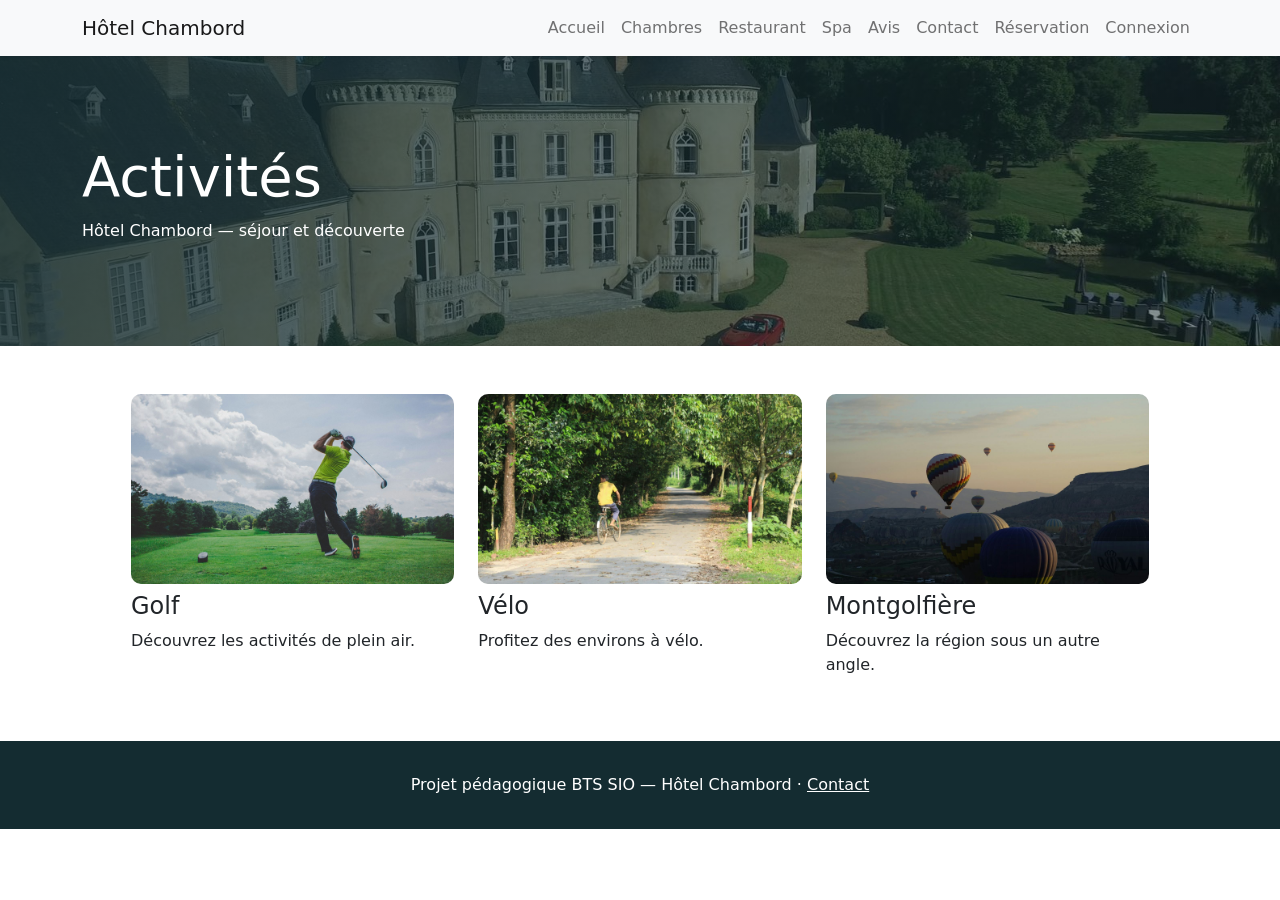
<file: pages/activites.html>
<!doctype html><html lang="fr"><head><meta charset="utf-8"><meta name="viewport" content="width=device-width,initial-scale=1"><title>Activités | Hôtel Chambord</title><link rel="stylesheet" href="../css/bootstrap.css"><link rel="stylesheet" href="../css/ajouts.css"></head><body><nav class="navbar navbar-expand-lg navbar-light bg-light shadow-sm"><div class="container"><a class="navbar-brand" href="../index.html">Hôtel Chambord</a><button class="navbar-toggler" type="button" data-bs-toggle="collapse" data-bs-target="#menu" aria-controls="menu" aria-expanded="false" aria-label="Ouvrir le menu"><span class="navbar-toggler-icon"></span></button><div class="collapse navbar-collapse" id="menu"><ul class="navbar-nav ms-auto"><li class="nav-item"><a class="nav-link" href="../index.html">Accueil</a></li><li class="nav-item"><a class="nav-link" href="chambres.html">Chambres</a></li><li class="nav-item"><a class="nav-link" href="restaurant.html">Restaurant</a></li><li class="nav-item"><a class="nav-link" href="spa.html">Spa</a></li><li class="nav-item"><a class="nav-link" href="avis.html">Avis</a></li><li class="nav-item"><a class="nav-link" href="contact.html">Contact</a></li><li class="nav-item"><a class="nav-link" href="reservation.html">Réservation</a></li><li class="nav-item"><a class="nav-link" href="connexion.html">Connexion</a></li></ul></div></div></nav><header class="ch-hero"><div class="container"><h1>Activités</h1><p>Hôtel Chambord — séjour et découverte</p></div></header><main class="ch-main"><div class="ch-grid"><article><img src="../img/golf.jpg" alt="Terrain de golf"><h2 class="h4 mt-2">Golf</h2><p>Découvrez les activités de plein air.</p></article><article><img src="../img/balade-velo.jpg" alt="Balade à vélo"><h2 class="h4 mt-2">Vélo</h2><p>Profitez des environs à vélo.</p></article><article><img src="../img/mongolfiere.jpg" alt="Montgolfière"><h2 class="h4 mt-2">Montgolfière</h2><p>Découvrez la région sous un autre angle.</p></article></div></main><footer class="ch-footer text-center">Projet pédagogique BTS SIO — Hôtel Chambord · <a href="contact.html">Contact</a></footer><script src="../js/bootstrap.js"></script><script src="../js/formulaires.js"></script></body></html>
</file>
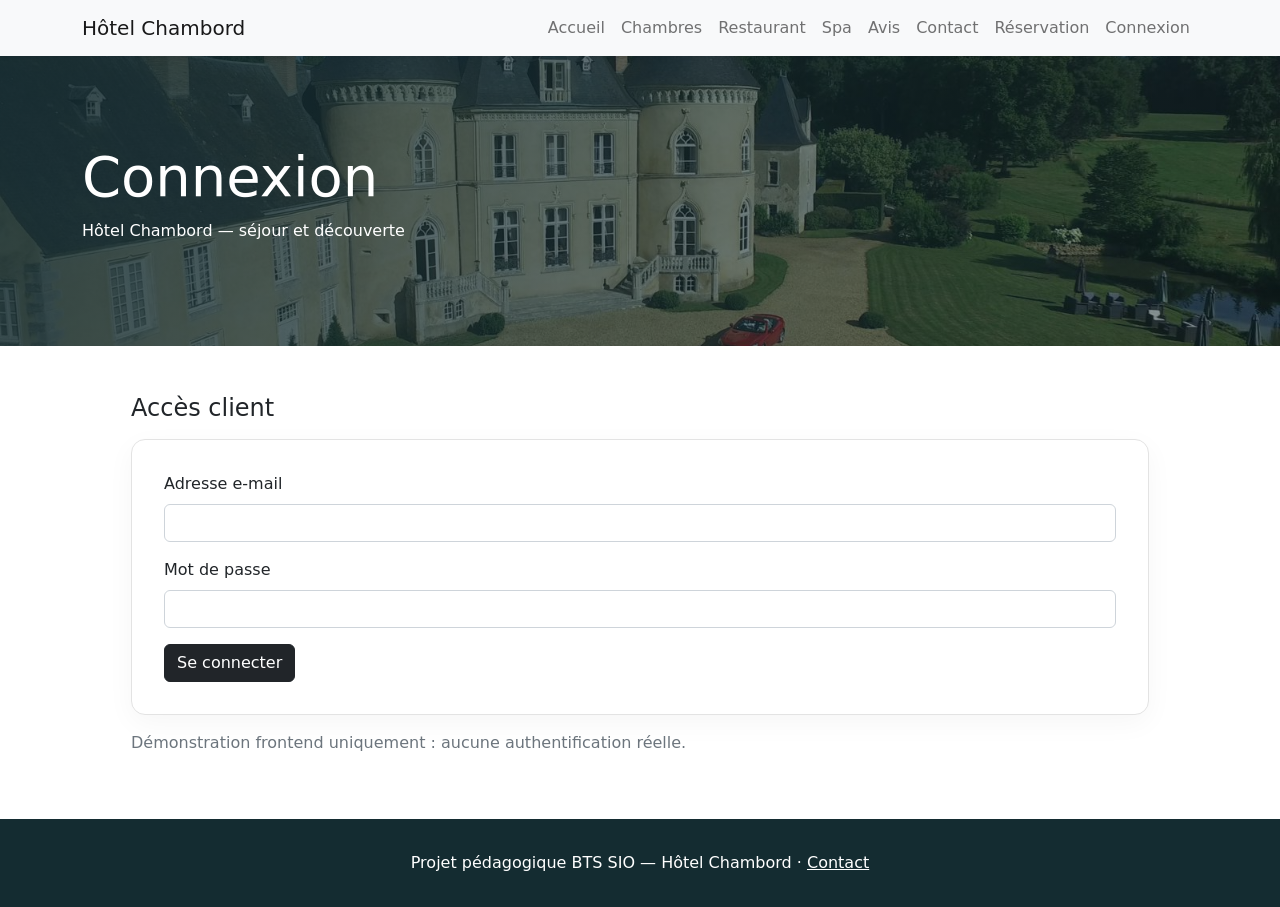
<file: pages/connexion.html>
<!doctype html><html lang="fr"><head><meta charset="utf-8"><meta name="viewport" content="width=device-width,initial-scale=1"><title>Connexion | Hôtel Chambord</title><link rel="stylesheet" href="../css/bootstrap.css"><link rel="stylesheet" href="../css/ajouts.css"></head><body><nav class="navbar navbar-expand-lg navbar-light bg-light shadow-sm"><div class="container"><a class="navbar-brand" href="../index.html">Hôtel Chambord</a><button class="navbar-toggler" type="button" data-bs-toggle="collapse" data-bs-target="#menu" aria-controls="menu" aria-expanded="false" aria-label="Ouvrir le menu"><span class="navbar-toggler-icon"></span></button><div class="collapse navbar-collapse" id="menu"><ul class="navbar-nav ms-auto"><li class="nav-item"><a class="nav-link" href="../index.html">Accueil</a></li><li class="nav-item"><a class="nav-link" href="chambres.html">Chambres</a></li><li class="nav-item"><a class="nav-link" href="restaurant.html">Restaurant</a></li><li class="nav-item"><a class="nav-link" href="spa.html">Spa</a></li><li class="nav-item"><a class="nav-link" href="avis.html">Avis</a></li><li class="nav-item"><a class="nav-link" href="contact.html">Contact</a></li><li class="nav-item"><a class="nav-link" href="reservation.html">Réservation</a></li><li class="nav-item"><a class="nav-link" href="connexion.html">Connexion</a></li></ul></div></div></nav><header class="ch-hero"><div class="container"><h1>Connexion</h1><p>Hôtel Chambord — séjour et découverte</p></div></header><main class="ch-main"><h2 class="h4 mb-3">Accès client</h2><form data-demo action="#" method="post" class="ch-panel needs-validation" novalidate><div class="mb-3"><label for="email" class="form-label">Adresse e-mail</label><input class="form-control" id="email" name="email" type="email" required><div class="invalid-feedback">Veuillez renseigner ce champ correctement.</div></div><div class="mb-3"><label for="password" class="form-label">Mot de passe</label><input class="form-control" id="password" name="password" type="password" required><div class="invalid-feedback">Veuillez renseigner ce champ correctement.</div></div><button class="btn btn-dark" type="submit">Se connecter</button><p role="status" class="alert alert-info mt-3" hidden></p></form><p class="text-muted mt-3">Démonstration frontend uniquement : aucune authentification réelle.</p></main><footer class="ch-footer text-center">Projet pédagogique BTS SIO — Hôtel Chambord · <a href="contact.html">Contact</a></footer><script src="../js/bootstrap.js"></script><script src="../js/formulaires.js"></script></body></html>
</file>
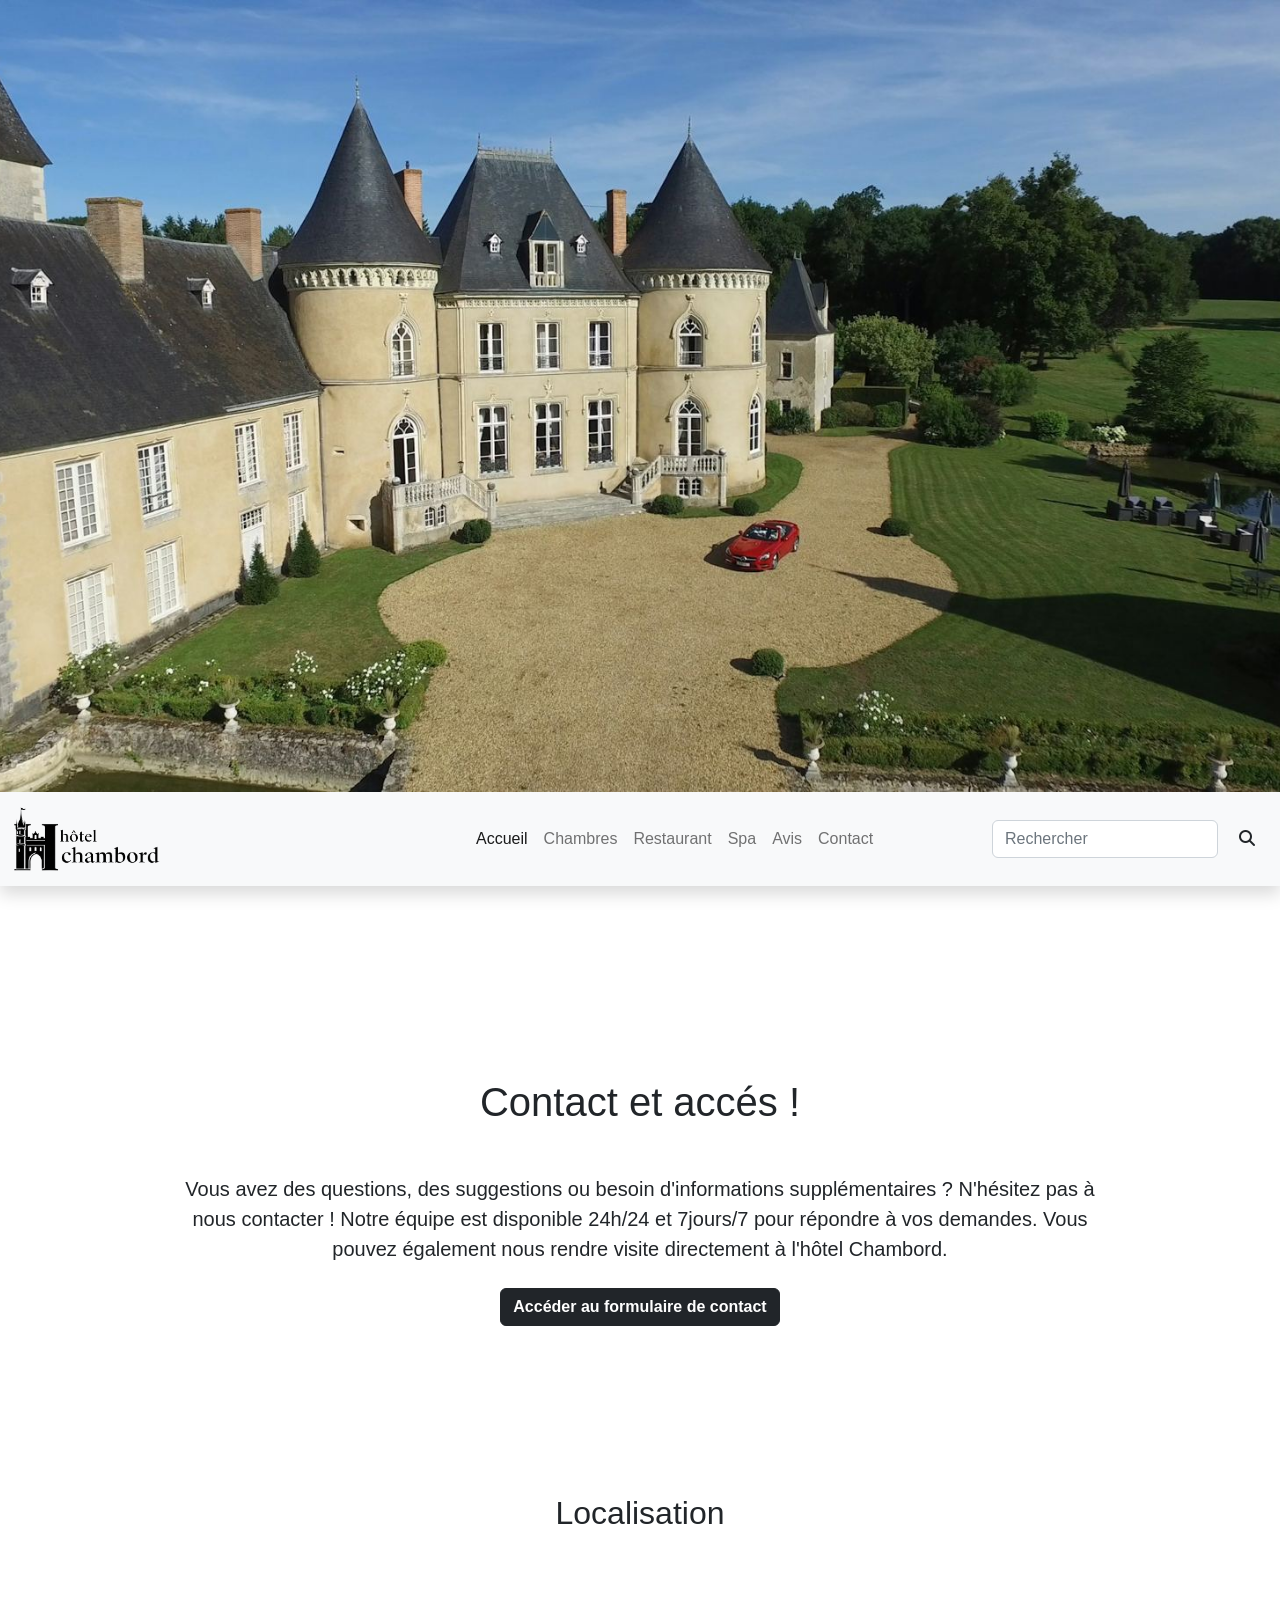
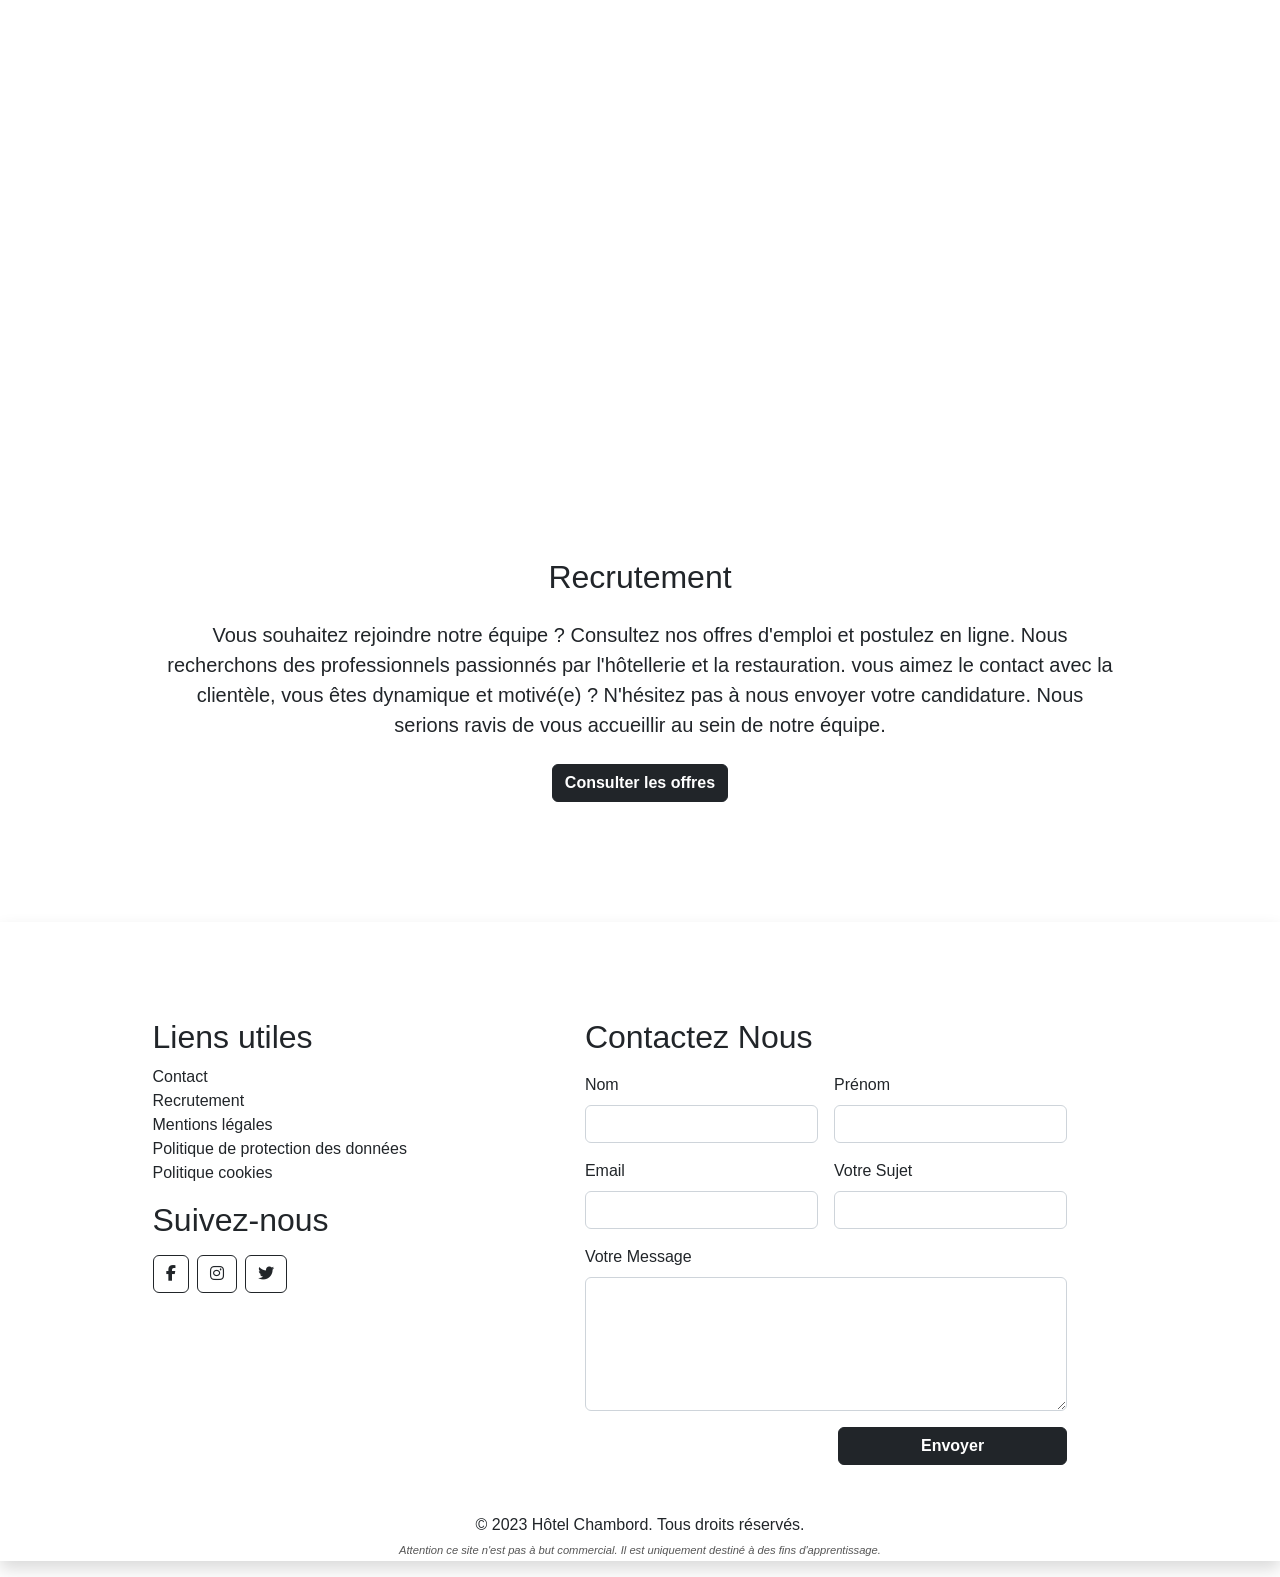
<file: pages/contact.html>
<!DOCTYPE html>
<html lang="fr">
  <head>
    <meta charset="UTF-8" />
    <meta name="viewport" content="width=device-width, initial-scale=1.0" />
    <link rel="stylesheet" href="../css/bootstrap.css" />
    <link
      rel="stylesheet"
      href="https://cdnjs.cloudflare.com/ajax/libs/font-awesome/6.7.2/css/all.min.css"
      integrity="sha512-Evv84Mr4kqVGRNSgIGL/F/aIDqQb7xQ2vcrdIwxfjThSH8CSR7PBEakCr51Ck+w+/U6swU2Im1vVX0SVk9ABhg=="
      crossorigin="anonymous"
      referrerpolicy="no-referrer"
    />
    <link rel="stylesheet" href="../css/global.css" />
    <link rel="icon" href="../img/logo_Hotel_Chambord-ico.png" />
    <title>HOTEL CHAMBORD | Contactez nous 24h/24 et 7jours/7</title>
  </head>
  <body>
    <!-- Header avec le logo et le menu de navigation -->
    <header class="">
      <div class="bandeau-bg"></div>
    </header>
    <nav class="navbar navbar-expand-lg bg-light sticky-top shadow">
      <div class="container-fluid">
        <a class="navbar-brand" href="../index.html"
          ><img src="../img/logo_Hotel_Chambord-all.png" alt="" class="logo"
        /></a>
        <button
          class="navbar-toggler"
          type="button"
          data-bs-toggle="collapse"
          data-bs-target="#navbarSupportedContent"
          aria-controls="navbarSupportedContent"
          aria-expanded="false"
          aria-label="Toggle navigation"
        >
          <span class="navbar-toggler-icon"></span>
        </button>
        <div
          class="collapse navbar-collapse width-800"
          id="navbarSupportedContent"
        >
          <ul class="navbar-nav me-auto mb-2 mb-lg-0">
            <li class="nav-item">
              <a
                class="nav-link active"
                aria-current="page"
                href="../index.html"
                >Accueil</a
              >
            </li>
            <li class="nav-item">
              <a class="nav-link" href="chambres.html">Chambres</a>
            </li>
            <li class="nav-item">
              <a class="nav-link" href="restaurant.html">Restaurant</a>
            </li>
            <li class="nav-item">
              <a class="nav-link" href="spa.html">Spa</a>
            </li>
            <li class="nav-item">
              <a class="nav-link" href="avis.html">Avis</a>
            </li>
            <li class="nav-item">
              <a class="nav-link" href="contact.html">Contact</a>
            </li>
          </ul>
          <form class="d-flex" role="search" method="get">
            <input
              class="form-control me-2"
              type="search"
              placeholder="Rechercher"
              aria-label="Search"
            />
            <button class="search-item btn" type="submit" aria-label="Search">
              <i class="fa-solid fa-magnifying-glass"></i>
            </button>
          </form>
        </div>
      </div>
    </nav>
    <main class="container-fluid" style="max-width: 1000px">
      <!-- section : Présentation contact-->
      <section>
        <div class="container-fluid mt-5 pt-5">
          <div class="row text-center py-5">
            <div class="col-md-12">
              <h1 class="my-5">Contact et accés !</h1>
              <p class="lead">
                Vous avez des questions, des suggestions ou besoin
                d'informations supplémentaires ? N'hésitez pas à nous contacter
                ! Notre équipe est disponible 24h/24 et 7jours/7 pour répondre à
                vos demandes. Vous pouvez également nous rendre visite
                directement à l'hôtel Chambord.
              </p>
              <!-- bouton vers le formulaire de contact -->
              <div class="text-center my-4">
                <a
                  href="#contact-form"
                  class="btn btn-dark fw-bold btn-align-center"
                  >Accéder au formulaire de contact</a
                >
              </div>
            </div>
          </div>
        </div>
      </section>
      <!-- section : google maps -->
      <section class="container-fluid my-5 py-5">
        <div class="row justify-content-center">
          <div class="col-md-12">
            <h2 class="text-center mb-4">Localisation</h2>
            <iframe
              src="https://www.google.com/maps/embed?pb=!1m18!1m12!1m3!1d43040.98180647589!2d1.484160892843722!3d47.60549648789517!2m3!1f0!2f0!3f0!3m2!1i1024!2i768!4f13.1!3m3!1m2!1s0x47e4ba959cee7dbb%3A0xed3cbc500da2fad5!2s41250%20Chambord!5e0!3m2!1sfr!2sfr!4v1753259289725!5m2!1sfr!2sfr"
              width="100%"
              height="450"
              style="border: 0"
              allowfullscreen=""
              loading="lazy"
              referrerpolicy="no-referrer-when-downgrade"
              class="rounded-4"
            ></iframe>
          </div>
        </div>
      </section>
      <!-- recrutement -->
      <section class="container-fluid my-5 py-5">
        <div class="row justify-content-center">
          <div class="col-md-12">
            <h2 class="text-center mb-4">Recrutement</h2>
            <p class="lead text-center">
              Vous souhaitez rejoindre notre équipe ? Consultez nos offres
              d'emploi et postulez en ligne. Nous recherchons des professionnels
              passionnés par l'hôtellerie et la restauration. vous aimez le
              contact avec la clientèle, vous êtes dynamique et motivé(e) ?
              N'hésitez pas à nous envoyer votre candidature. Nous serions ravis
              de vous accueillir au sein de notre équipe.
            </p>
            <!-- bouton vers la page recrutement -->
            <div class="text-center my-4">
              <a
                href="recrutement.html"
                class="btn btn-dark fw-bold btn-align-center"
                target="_blank"
                >Consulter les offres</a
              >
            </div>
          </div>
        </div>
      </section>
    </main>
    <!-- section : footer -->
    <footer class="mt-5 shadow pt-5">
      <div class="container d-flex justify-content-center reverse-order">
        <!-- liens vers les pages Contact et Accès : Recrutement, Mentions légales, Politique de protection, Politique cookies -->
        <div class="col-md-4 my-5 ps-4">
          <!-- liens vers les pages Contact et Accès : Recrutement, Mentions légales, Politique de protection, Politique cookies -->
          <div class="">
            <h2 class="">Liens utiles</h2>
            <ul class="list-unstyled">
              <li>
                <a
                  href="pages/contact.html"
                  class="text-decoration-none text-dark"
                  >Contact</a
                >
              </li>
              <li>
                <a
                  href="pages/recrutement.html"
                  class="text-decoration-none text-dark"
                  >Recrutement</a
                >
              </li>
              <li>
                <a
                  href="pages/mentions-legales.html"
                  class="text-decoration-none text-dark"
                  >Mentions légales</a
                >
              </li>
              <li>
                <a
                  href="pages/politique-protection-donnees.html"
                  class="text-decoration-none text-dark"
                  >Politique de protection des données</a
                >
              </li>
              <li>
                <a
                  href="pages/politique-cookies.html"
                  class="text-decoration-none text-dark"
                  >Politique cookies</a
                >
              </li>
            </ul>
          </div>
          <!-- liens vers les réseaux sociaux -->
          <h2 class="">Suivez-nous</h2>
          <div class="mt-3 d-flex">
            <a
              href="https://www.facebook.com"
              class="btn btn-outline-dark me-2"
              target="_blank"
              rel="noopener noreferrer"
            >
              <i class="fab fa-facebook-f"></i>
            </a>
            <a
              href="https://www.instagram.com"
              class="btn btn-outline-dark me-2"
              target="_blank"
              rel="noopener noreferrer"
            >
              <i class="fab fa-instagram"></i>
            </a>
            <a
              href="https://www.twitter.com"
              class="btn btn-outline-dark me-2"
              target="_blank"
              rel="noopener noreferrer"
            >
              <i class="fab fa-twitter"></i>
            </a>
          </div>
        </div>
        <!-- formulaire de contact-->
        <div class="col-md-7 my-5">
          <div class="row justify-content-center">
            <div class="col-lg-9">
              <form
                id="contact-form"
                method="post"
                action="contact.php"
                style="max-width: 500px"
                class="mx-auto"
              >
                <h2 class="mb-3">Contactez Nous</h2>
                <div class="row g-3">
                  <div class="col-md-6">
                    <label for="your-name" class="form-label">Nom</label>
                    <input
                      type="text"
                      class="form-control"
                      id="your-name"
                      name="your-name"
                      required
                    />
                  </div>
                  <div class="col-md-6">
                    <label for="your-surname" class="form-label">Prénom</label>
                    <input
                      type="text"
                      class="form-control"
                      id="your-surname"
                      name="your-surname"
                      required
                    />
                  </div>
                  <div class="col-md-6">
                    <label for="your-email" class="form-label">Email</label>
                    <input
                      type="email"
                      class="form-control"
                      id="your-email"
                      name="your-email"
                      required
                    />
                  </div>
                  <div class="col-md-6">
                    <label for="your-subject" class="form-label"
                      >Votre Sujet</label
                    >
                    <input
                      type="text"
                      class="form-control"
                      id="your-subject"
                      name="your-subject"
                    />
                  </div>
                  <div class="col-12">
                    <label for="your-message" class="form-label"
                      >Votre Message</label
                    >
                    <textarea
                      class="form-control"
                      id="your-message"
                      name="your-message"
                      rows="5"
                      required
                    ></textarea>
                  </div>
                  <div class="col-12">
                    <div class="row justify-content-md-end">
                      <div class="col-md-6">
                        <button
                          data-res="<?php echo $sum; ?>"
                          type="submit"
                          class="btn btn-dark w-100 fw-bold"
                        >
                          Envoyer
                        </button>
                      </div>
                    </div>
                  </div>
                </div>
              </form>
            </div>
          </div>
        </div>
      </div>
      <p class="text-center">
        &copy; 2023 Hôtel Chambord. Tous droits réservés.
        <br />
        <em class="avertissement-text"
          >Attention ce site n'est pas à but commercial. Il est uniquement
          destiné à des fins d'apprentissage.</em
        >
      </p>
    </footer>

    <!-- script javascript -->
    <script src="../js/bootstrap.js"></script>
    <script src="../js/main.js"></script>
  </body>
</html>
</file>
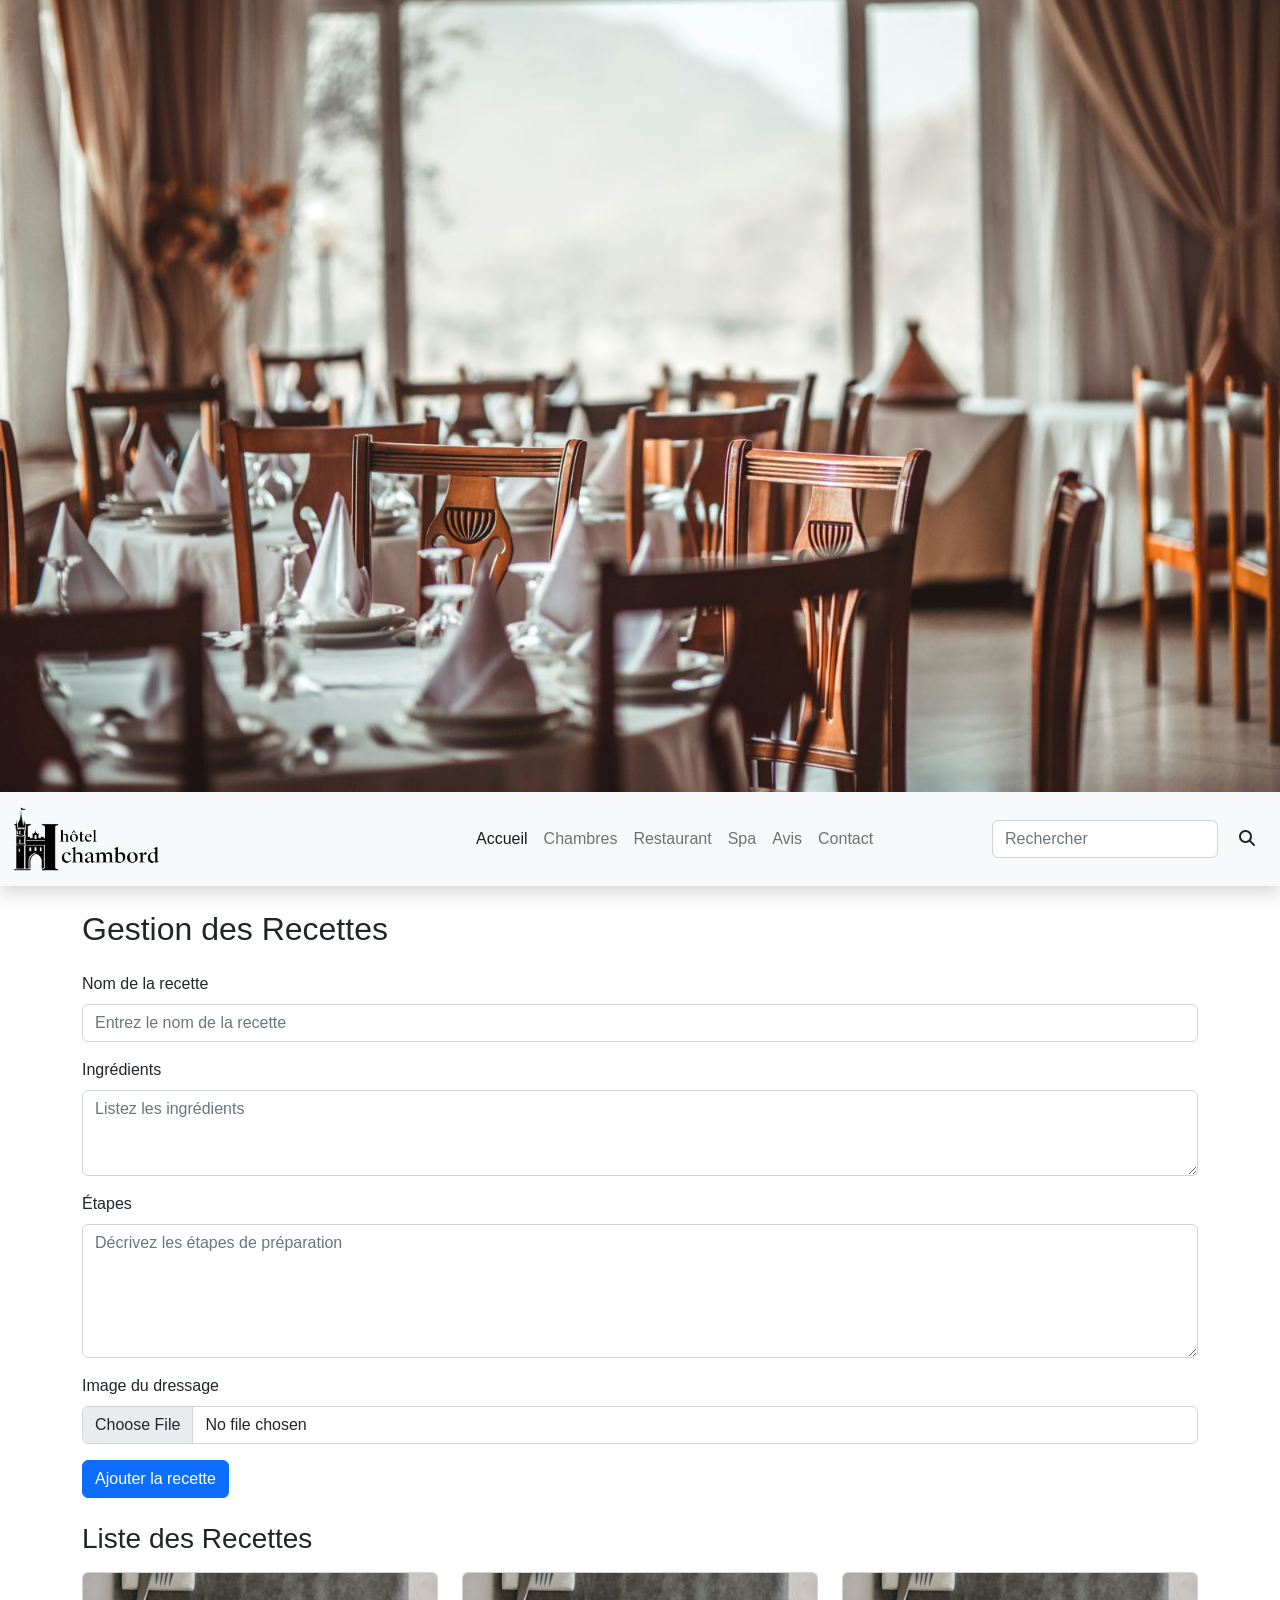
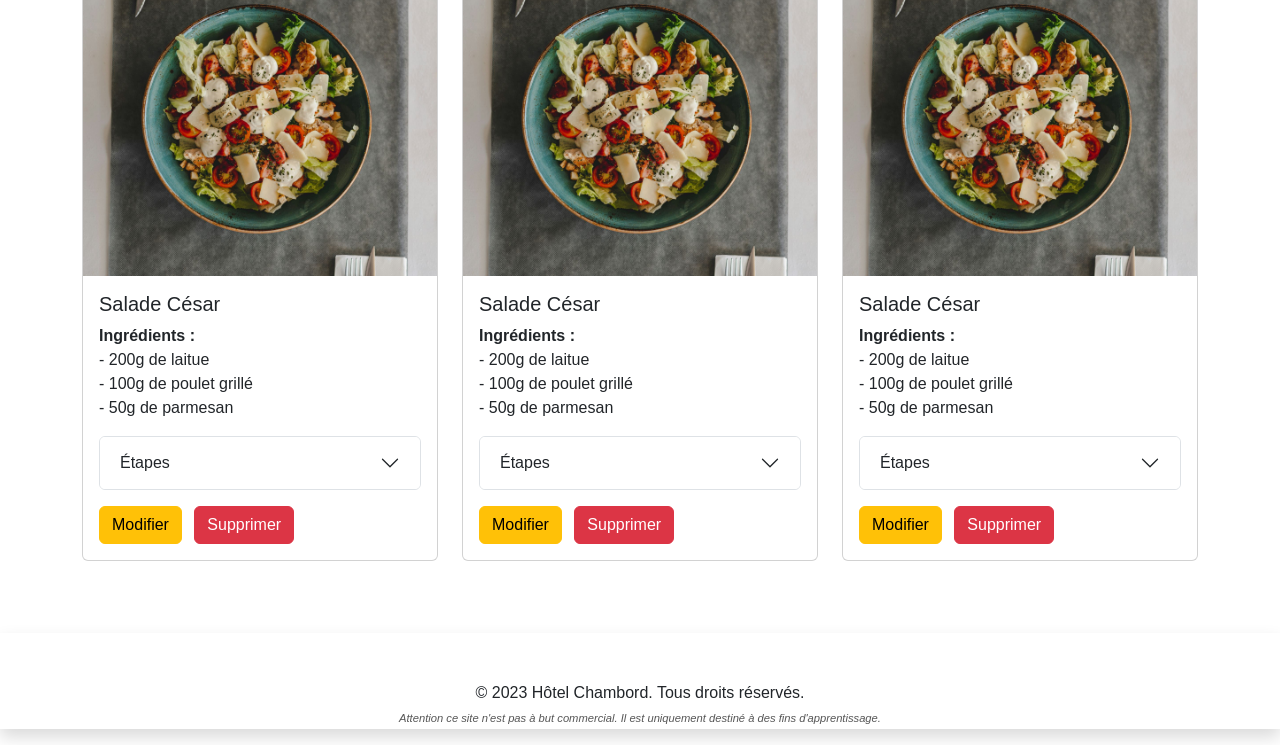
<file: pages/gestion_restaurant.html>
<!DOCTYPE html>
<html lang="fr">
  <head>
    <meta charset="UTF-8" />
    <meta name="viewport" content="width=device-width, initial-scale=1.0" />
    <link rel="stylesheet" href="../css/bootstrap.css" />
    <link
      rel="stylesheet"
      href="https://cdnjs.cloudflare.com/ajax/libs/font-awesome/6.7.2/css/all.min.css"
      integrity="sha512-Evv84Mr4kqVGRNSgIGL/F/aIDqQb7xQ2vcrdIwxfjThSH8CSR7PBEakCr51Ck+w+/U6swU2Im1vVX0SVk9ABhg=="
      crossorigin="anonymous"
      referrerpolicy="no-referrer"
    />
    <link rel="stylesheet" href="../css/global.css" />
    <link rel="icon" href="../img/logo_Hotel_Chambord-ico.png" />
    <title>
      HOTEL CHAMBORD | Activités et loisirs sur le domaine et aux alentours
    </title>
  </head>
  <body>
    <!-- Header avec le logo et le menu de navigation -->
    <header class="">
      <div class="bandeau-bg-restaurant"></div>
    </header>
    <nav class="navbar navbar-expand-lg bg-light sticky-top shadow">
      <div class="container-fluid">
        <a class="navbar-brand" href="../index.html"
          ><img src="../img/logo_Hotel_Chambord-all.png" alt="" class="logo"
        /></a>
        <button
          class="navbar-toggler"
          type="button"
          data-bs-toggle="collapse"
          data-bs-target="#navbarSupportedContent"
          aria-controls="navbarSupportedContent"
          aria-expanded="false"
          aria-label="Toggle navigation"
        >
          <span class="navbar-toggler-icon"></span>
        </button>
        <div
          class="collapse navbar-collapse width-800"
          id="navbarSupportedContent"
        >
          <ul class="navbar-nav me-auto mb-2 mb-lg-0">
            <li class="nav-item">
              <a
                class="nav-link active"
                aria-current="page"
                href="../index.html"
                >Accueil</a
              >
            </li>
            <li class="nav-item">
              <a class="nav-link" href="chambres.html">Chambres</a>
            </li>
            <li class="nav-item">
              <a class="nav-link" href="restaurant.html">Restaurant</a>
            </li>
            <li class="nav-item">
              <a class="nav-link" href="spa.html">Spa</a>
            </li>
            <li class="nav-item">
              <a class="nav-link" href="avis.html">Avis</a>
            </li>
            <li class="nav-item">
              <a class="nav-link" href="contact.html">Contact</a>
            </li>
          </ul>
          <form class="d-flex" role="search" method="get">
            <input
              class="form-control me-2"
              type="search"
              placeholder="Rechercher"
              aria-label="Search"
            />
            <button class="search-item btn" type="submit" aria-label="Search">
              <i class="fa-solid fa-magnifying-glass"></i>
            </button>
          </form>
        </div>
      </div>
    </nav>
    <main class="container my-4">
      <section>
        <h2 class="mb-4">Gestion des Recettes</h2>

        <form id="recipe-form" class="mb-4">
          <div class="mb-3">
            <label for="recipe-name" class="form-label"
              >Nom de la recette</label
            >
            <input
              type="text"
              id="recipe-name"
              class="form-control"
              placeholder="Entrez le nom de la recette"
              required
            />
          </div>
          <div class="mb-3">
            <label for="recipe-ingredients" class="form-label"
              >Ingrédients</label
            >
            <textarea
              id="recipe-ingredients"
              class="form-control"
              rows="3"
              placeholder="Listez les ingrédients"
              required
            ></textarea>
          </div>
          <div class="mb-3">
            <label for="recipe-steps" class="form-label">Étapes</label>
            <textarea
              id="recipe-steps"
              class="form-control"
              rows="5"
              placeholder="Décrivez les étapes de préparation"
              required
            ></textarea>
          </div>
          <div class="mb-3">
            <label for="recipe-image" class="form-label"
              >Image du dressage</label
            >
            <input
              type="file"
              id="recipe-image"
              class="form-control"
              accept="image/*"
            />
          </div>
          <button type="submit" class="btn btn-primary">
            Ajouter la recette
          </button>
        </form>
        <!-- liste des recettes -->
        <h3 class="mb-3">Liste des Recettes</h3>
        <div class="row">
          <!-- Recette 1 -->
          <div class="col-md-4 mb-4">
            <div class="card">
              <img
                src="../img/salade-cesar.jpg"
                class="card-img-top"
                alt="Recette 1"
              />
              <div class="card-body">
                <h5 class="card-title">Salade César</h5>
                <p class="card-text">
                  <strong>Ingrédients :</strong><br />
                  - 200g de laitue<br />
                  - 100g de poulet grillé<br />
                  - 50g de parmesan
                </p>
                <div class="accordion" id="accordionRecette1">
                  <div class="accordion-item">
                    <h2 class="accordion-header" id="headingRecette1">
                      <button
                        class="accordion-button collapsed"
                        type="button"
                        data-bs-toggle="collapse"
                        data-bs-target="#collapseRecette1"
                        aria-expanded="false"
                        aria-controls="collapseRecette1"
                      >
                        Étapes
                      </button>
                    </h2>
                    <div
                      id="collapseRecette1"
                      class="accordion-collapse collapse"
                      aria-labelledby="headingRecette1"
                      data-bs-parent="#accordionRecette1"
                    >
                      <div class="accordion-body">
                        1. Laver et couper la laitue.<br />
                        2. Ajouter le poulet grillé et le parmesan.<br />
                        3. Assaisonner avec la sauce César.
                      </div>
                    </div>
                  </div>
                </div>
                <div class="mt-3">
                  <button class="btn btn-warning me-2">Modifier</button>
                  <button class="btn btn-danger">Supprimer</button>
                </div>
              </div>
            </div>
          </div>

          <!-- Recette 2 -->
          <div class="col-md-4 mb-4">
            <div class="card">
              <img
                src="../img/salade-cesar.jpg"
                class="card-img-top"
                alt="Recette 1"
              />
              <div class="card-body">
                <h5 class="card-title">Salade César</h5>
                <p class="card-text">
                  <strong>Ingrédients :</strong><br />
                  - 200g de laitue<br />
                  - 100g de poulet grillé<br />
                  - 50g de parmesan
                </p>
                <div class="accordion" id="accordionRecette1">
                  <div class="accordion-item">
                    <h2 class="accordion-header" id="headingRecette1">
                      <button
                        class="accordion-button collapsed"
                        type="button"
                        data-bs-toggle="collapse"
                        data-bs-target="#collapseRecette1"
                        aria-expanded="false"
                        aria-controls="collapseRecette1"
                      >
                        Étapes
                      </button>
                    </h2>
                    <div
                      id="collapseRecette1"
                      class="accordion-collapse collapse"
                      aria-labelledby="headingRecette1"
                      data-bs-parent="#accordionRecette1"
                    >
                      <div class="accordion-body">
                        1. Laver et couper la laitue.<br />
                        2. Ajouter le poulet grillé et le parmesan.<br />
                        3. Assaisonner avec la sauce César.
                      </div>
                    </div>
                  </div>
                </div>
                <div class="mt-3">
                  <button class="btn btn-warning me-2">Modifier</button>
                  <button class="btn btn-danger">Supprimer</button>
                </div>
              </div>
            </div>
          </div>

          <!-- Recette 3 -->
          <div class="col-md-4 mb-4">
            <div class="card">
              <img
                src="../img/salade-cesar.jpg"
                class="card-img-top"
                alt="Recette 1"
              />
              <div class="card-body">
                <h5 class="card-title">Salade César</h5>
                <p class="card-text">
                  <strong>Ingrédients :</strong><br />
                  - 200g de laitue<br />
                  - 100g de poulet grillé<br />
                  - 50g de parmesan
                </p>
                <div class="accordion" id="accordionRecette1">
                  <div class="accordion-item">
                    <h2 class="accordion-header" id="headingRecette1">
                      <button
                        class="accordion-button collapsed"
                        type="button"
                        data-bs-toggle="collapse"
                        data-bs-target="#collapseRecette1"
                        aria-expanded="false"
                        aria-controls="collapseRecette1"
                      >
                        Étapes
                      </button>
                    </h2>
                    <div
                      id="collapseRecette1"
                      class="accordion-collapse collapse"
                      aria-labelledby="headingRecette1"
                      data-bs-parent="#accordionRecette1"
                    >
                      <div class="accordion-body">
                        1. Laver et couper la laitue.<br />
                        2. Ajouter le poulet grillé et le parmesan.<br />
                        3. Assaisonner avec la sauce César.
                      </div>
                    </div>
                  </div>
                </div>
                <div class="mt-3">
                  <button class="btn btn-warning me-2">Modifier</button>
                  <button class="btn btn-danger">Supprimer</button>
                </div>
              </div>
            </div>
          </div>
        </div>
      </section>
    </main>
    <!-- section : footer -->
    <footer class="mt-5 shadow pt-5">
      <p class="text-center">
        &copy; 2023 Hôtel Chambord. Tous droits réservés.
        <br />
        <em class="avertissement-text"
          >Attention ce site n'est pas à but commercial. Il est uniquement
          destiné à des fins d'apprentissage.</em
        >
      </p>
    </footer>

    <!-- script javascript -->
    <script src="../js/bootstrap.js"></script>
    <script src="../js/main.js"></script>
  </body>
</html>
</file>
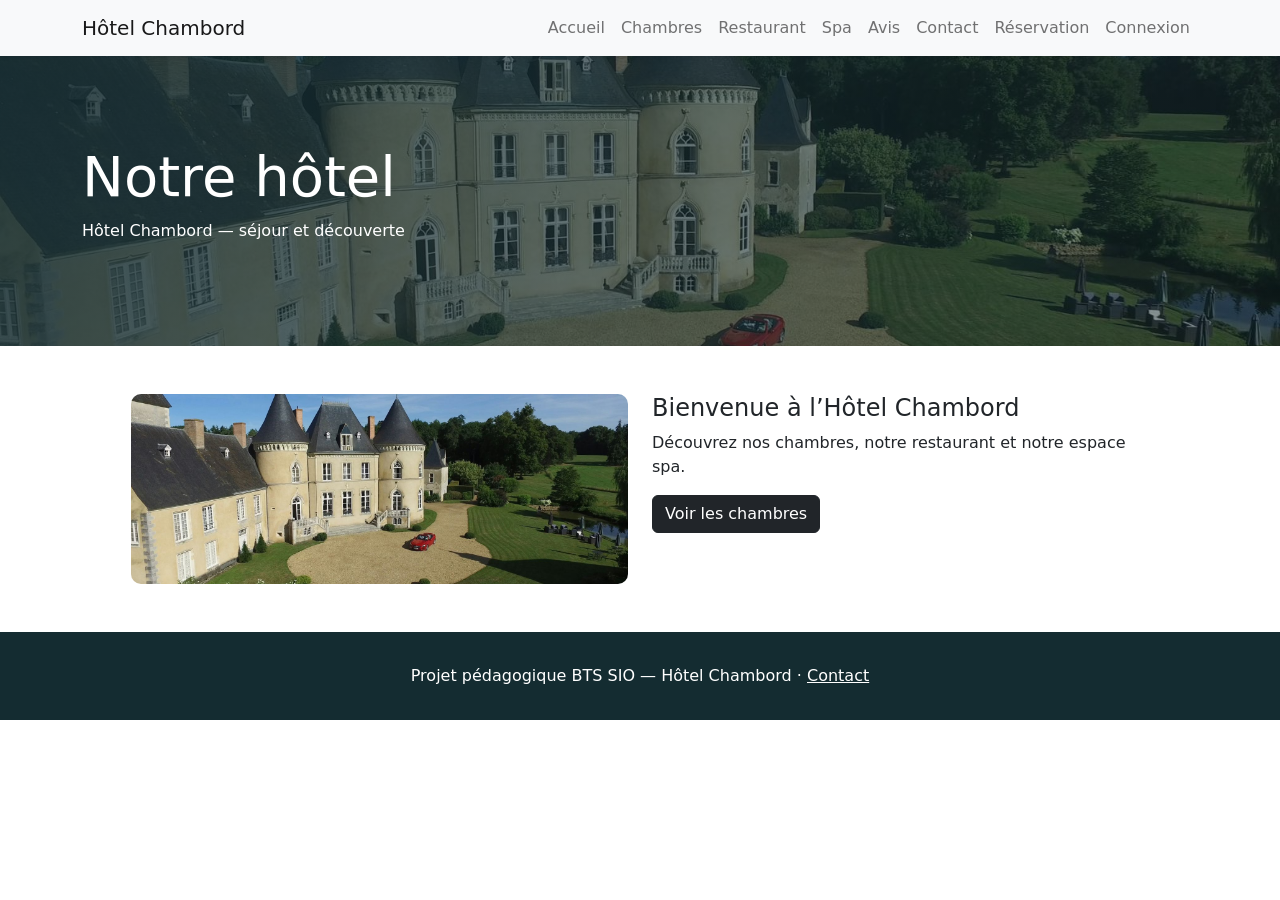
<file: pages/hotel.html>
<!doctype html><html lang="fr"><head><meta charset="utf-8"><meta name="viewport" content="width=device-width,initial-scale=1"><title>Notre hôtel | Hôtel Chambord</title><link rel="stylesheet" href="../css/bootstrap.css"><link rel="stylesheet" href="../css/ajouts.css"></head><body><nav class="navbar navbar-expand-lg navbar-light bg-light shadow-sm"><div class="container"><a class="navbar-brand" href="../index.html">Hôtel Chambord</a><button class="navbar-toggler" type="button" data-bs-toggle="collapse" data-bs-target="#menu" aria-controls="menu" aria-expanded="false" aria-label="Ouvrir le menu"><span class="navbar-toggler-icon"></span></button><div class="collapse navbar-collapse" id="menu"><ul class="navbar-nav ms-auto"><li class="nav-item"><a class="nav-link" href="../index.html">Accueil</a></li><li class="nav-item"><a class="nav-link" href="chambres.html">Chambres</a></li><li class="nav-item"><a class="nav-link" href="restaurant.html">Restaurant</a></li><li class="nav-item"><a class="nav-link" href="spa.html">Spa</a></li><li class="nav-item"><a class="nav-link" href="avis.html">Avis</a></li><li class="nav-item"><a class="nav-link" href="contact.html">Contact</a></li><li class="nav-item"><a class="nav-link" href="reservation.html">Réservation</a></li><li class="nav-item"><a class="nav-link" href="connexion.html">Connexion</a></li></ul></div></div></nav><header class="ch-hero"><div class="container"><h1>Notre hôtel</h1><p>Hôtel Chambord — séjour et découverte</p></div></header><main class="ch-main"><div class="ch-grid"><img src="../img/chateau-2.jpg" alt="Vue du château"><div><h2 class="h4">Bienvenue à l’Hôtel Chambord</h2><p>Découvrez nos chambres, notre restaurant et notre espace spa.</p><a class="btn btn-dark" href="chambres.html">Voir les chambres</a></div></div></main><footer class="ch-footer text-center">Projet pédagogique BTS SIO — Hôtel Chambord · <a href="contact.html">Contact</a></footer><script src="../js/bootstrap.js"></script><script src="../js/formulaires.js"></script></body></html>
</file>
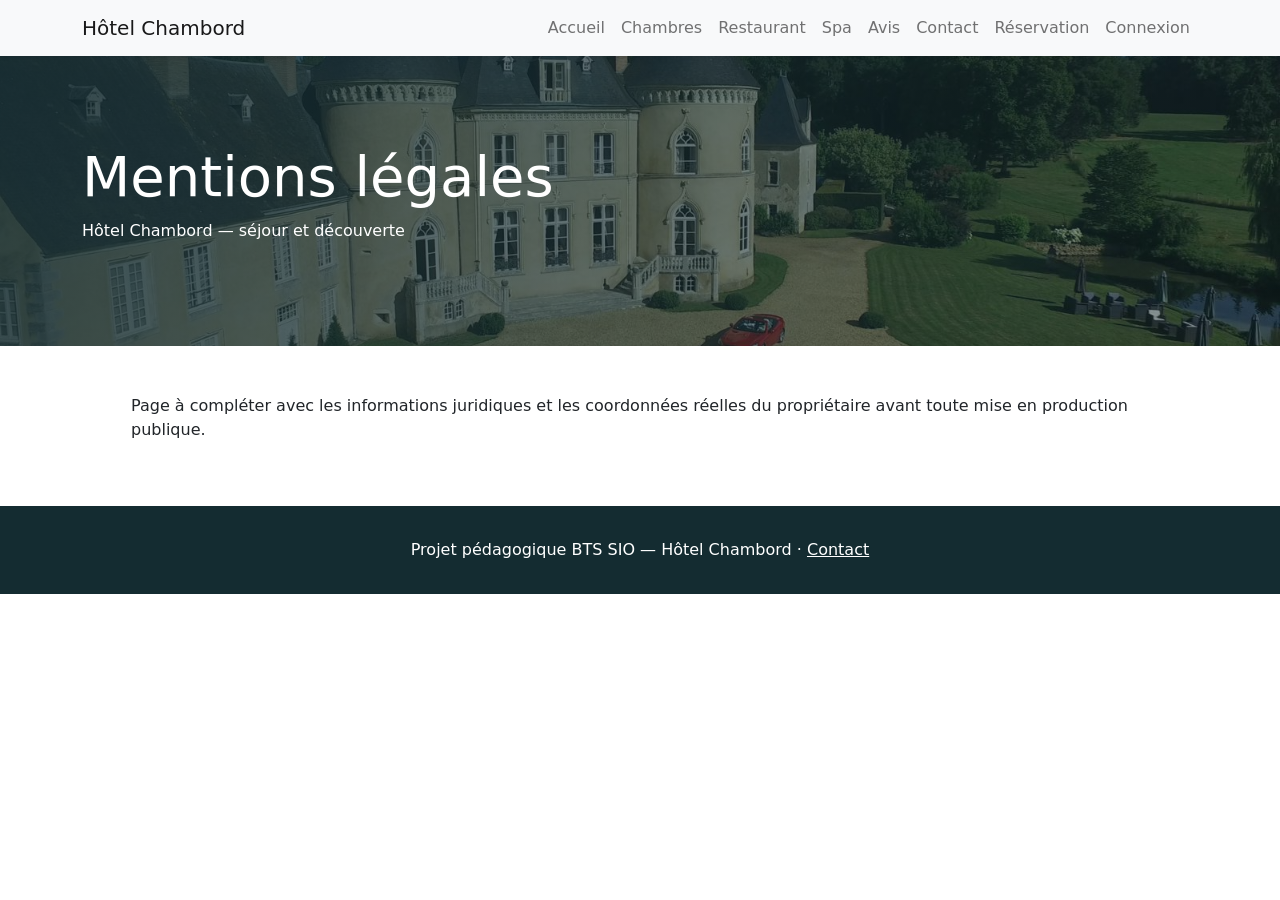
<file: pages/mentions-legales.html>
<!doctype html><html lang="fr"><head><meta charset="utf-8"><meta name="viewport" content="width=device-width,initial-scale=1"><title>Mentions légales | Hôtel Chambord</title><link rel="stylesheet" href="../css/bootstrap.css"><link rel="stylesheet" href="../css/ajouts.css"></head><body><nav class="navbar navbar-expand-lg navbar-light bg-light shadow-sm"><div class="container"><a class="navbar-brand" href="../index.html">Hôtel Chambord</a><button class="navbar-toggler" type="button" data-bs-toggle="collapse" data-bs-target="#menu" aria-controls="menu" aria-expanded="false" aria-label="Ouvrir le menu"><span class="navbar-toggler-icon"></span></button><div class="collapse navbar-collapse" id="menu"><ul class="navbar-nav ms-auto"><li class="nav-item"><a class="nav-link" href="../index.html">Accueil</a></li><li class="nav-item"><a class="nav-link" href="chambres.html">Chambres</a></li><li class="nav-item"><a class="nav-link" href="restaurant.html">Restaurant</a></li><li class="nav-item"><a class="nav-link" href="spa.html">Spa</a></li><li class="nav-item"><a class="nav-link" href="avis.html">Avis</a></li><li class="nav-item"><a class="nav-link" href="contact.html">Contact</a></li><li class="nav-item"><a class="nav-link" href="reservation.html">Réservation</a></li><li class="nav-item"><a class="nav-link" href="connexion.html">Connexion</a></li></ul></div></div></nav><header class="ch-hero"><div class="container"><h1>Mentions légales</h1><p>Hôtel Chambord — séjour et découverte</p></div></header><main class="ch-main"><p>Page à compléter avec les informations juridiques et les coordonnées réelles du propriétaire avant toute mise en production publique.</p></main><footer class="ch-footer text-center">Projet pédagogique BTS SIO — Hôtel Chambord · <a href="contact.html">Contact</a></footer><script src="../js/bootstrap.js"></script><script src="../js/formulaires.js"></script></body></html>
</file>
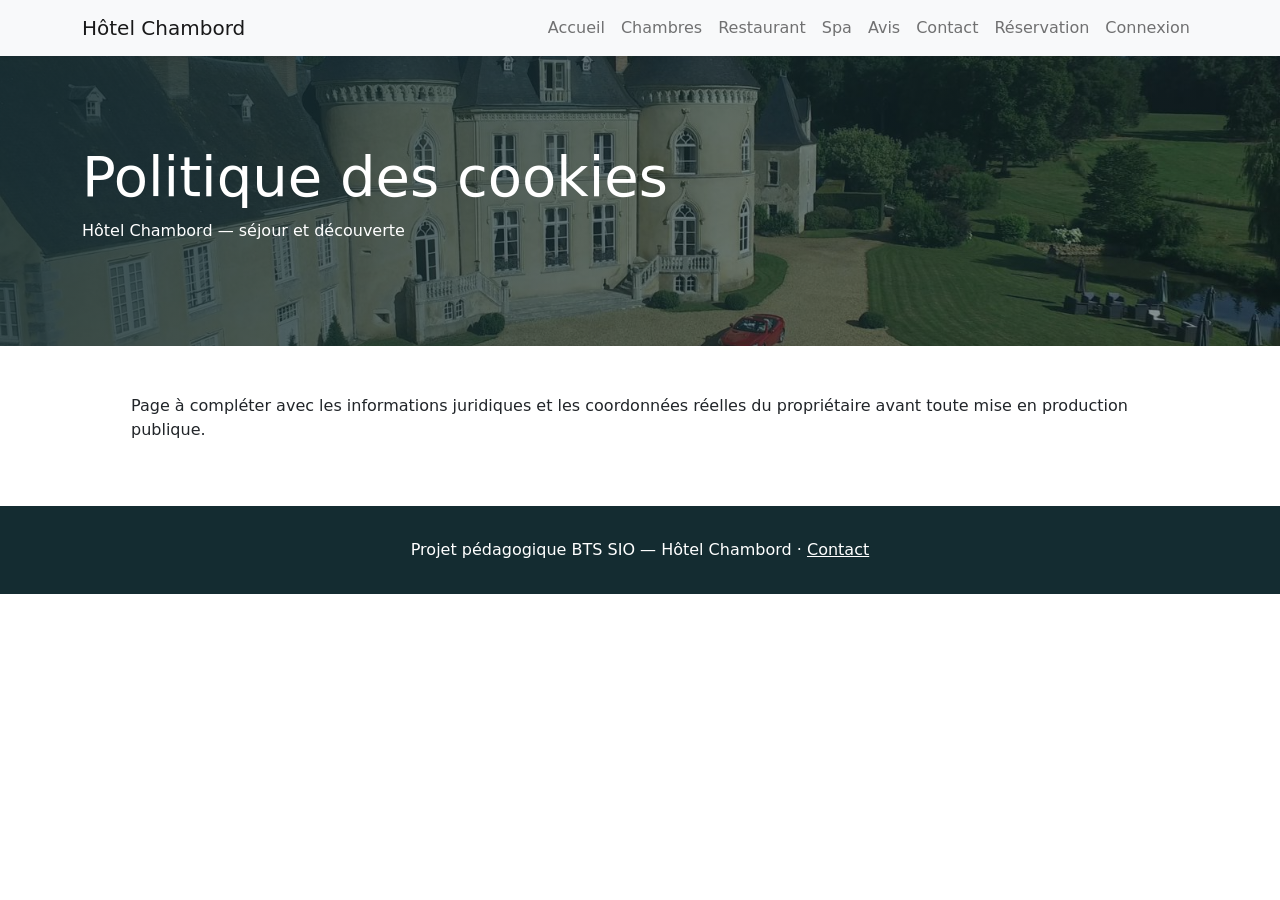
<file: pages/politique-cookies.html>
<!doctype html><html lang="fr"><head><meta charset="utf-8"><meta name="viewport" content="width=device-width,initial-scale=1"><title>Politique des cookies | Hôtel Chambord</title><link rel="stylesheet" href="../css/bootstrap.css"><link rel="stylesheet" href="../css/ajouts.css"></head><body><nav class="navbar navbar-expand-lg navbar-light bg-light shadow-sm"><div class="container"><a class="navbar-brand" href="../index.html">Hôtel Chambord</a><button class="navbar-toggler" type="button" data-bs-toggle="collapse" data-bs-target="#menu" aria-controls="menu" aria-expanded="false" aria-label="Ouvrir le menu"><span class="navbar-toggler-icon"></span></button><div class="collapse navbar-collapse" id="menu"><ul class="navbar-nav ms-auto"><li class="nav-item"><a class="nav-link" href="../index.html">Accueil</a></li><li class="nav-item"><a class="nav-link" href="chambres.html">Chambres</a></li><li class="nav-item"><a class="nav-link" href="restaurant.html">Restaurant</a></li><li class="nav-item"><a class="nav-link" href="spa.html">Spa</a></li><li class="nav-item"><a class="nav-link" href="avis.html">Avis</a></li><li class="nav-item"><a class="nav-link" href="contact.html">Contact</a></li><li class="nav-item"><a class="nav-link" href="reservation.html">Réservation</a></li><li class="nav-item"><a class="nav-link" href="connexion.html">Connexion</a></li></ul></div></div></nav><header class="ch-hero"><div class="container"><h1>Politique des cookies</h1><p>Hôtel Chambord — séjour et découverte</p></div></header><main class="ch-main"><p>Page à compléter avec les informations juridiques et les coordonnées réelles du propriétaire avant toute mise en production publique.</p></main><footer class="ch-footer text-center">Projet pédagogique BTS SIO — Hôtel Chambord · <a href="contact.html">Contact</a></footer><script src="../js/bootstrap.js"></script><script src="../js/formulaires.js"></script></body></html>
</file>
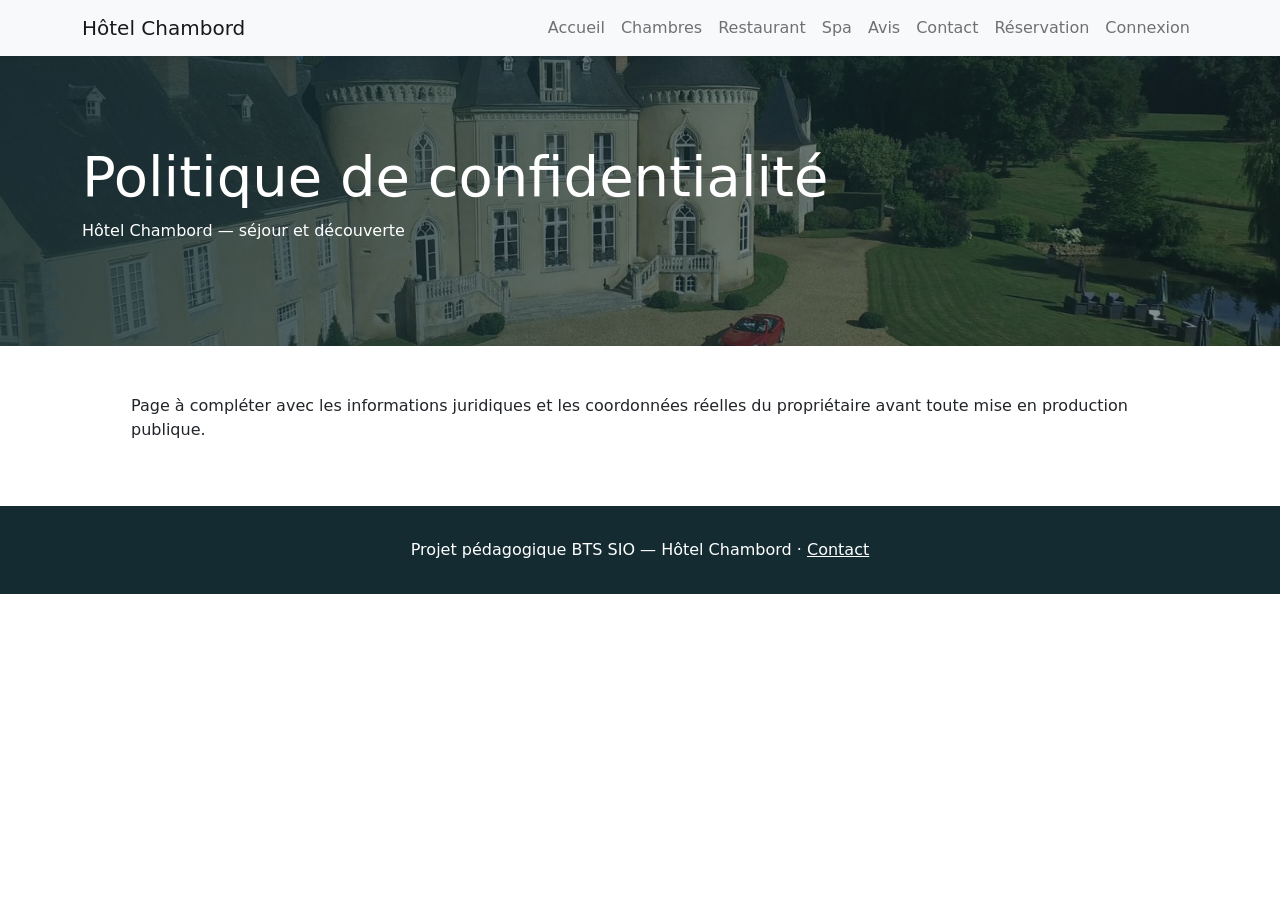
<file: pages/politique-protection-donnees.html>
<!doctype html><html lang="fr"><head><meta charset="utf-8"><meta name="viewport" content="width=device-width,initial-scale=1"><title>Politique de confidentialité | Hôtel Chambord</title><link rel="stylesheet" href="../css/bootstrap.css"><link rel="stylesheet" href="../css/ajouts.css"></head><body><nav class="navbar navbar-expand-lg navbar-light bg-light shadow-sm"><div class="container"><a class="navbar-brand" href="../index.html">Hôtel Chambord</a><button class="navbar-toggler" type="button" data-bs-toggle="collapse" data-bs-target="#menu" aria-controls="menu" aria-expanded="false" aria-label="Ouvrir le menu"><span class="navbar-toggler-icon"></span></button><div class="collapse navbar-collapse" id="menu"><ul class="navbar-nav ms-auto"><li class="nav-item"><a class="nav-link" href="../index.html">Accueil</a></li><li class="nav-item"><a class="nav-link" href="chambres.html">Chambres</a></li><li class="nav-item"><a class="nav-link" href="restaurant.html">Restaurant</a></li><li class="nav-item"><a class="nav-link" href="spa.html">Spa</a></li><li class="nav-item"><a class="nav-link" href="avis.html">Avis</a></li><li class="nav-item"><a class="nav-link" href="contact.html">Contact</a></li><li class="nav-item"><a class="nav-link" href="reservation.html">Réservation</a></li><li class="nav-item"><a class="nav-link" href="connexion.html">Connexion</a></li></ul></div></div></nav><header class="ch-hero"><div class="container"><h1>Politique de confidentialité</h1><p>Hôtel Chambord — séjour et découverte</p></div></header><main class="ch-main"><p>Page à compléter avec les informations juridiques et les coordonnées réelles du propriétaire avant toute mise en production publique.</p></main><footer class="ch-footer text-center">Projet pédagogique BTS SIO — Hôtel Chambord · <a href="contact.html">Contact</a></footer><script src="../js/bootstrap.js"></script><script src="../js/formulaires.js"></script></body></html>
</file>
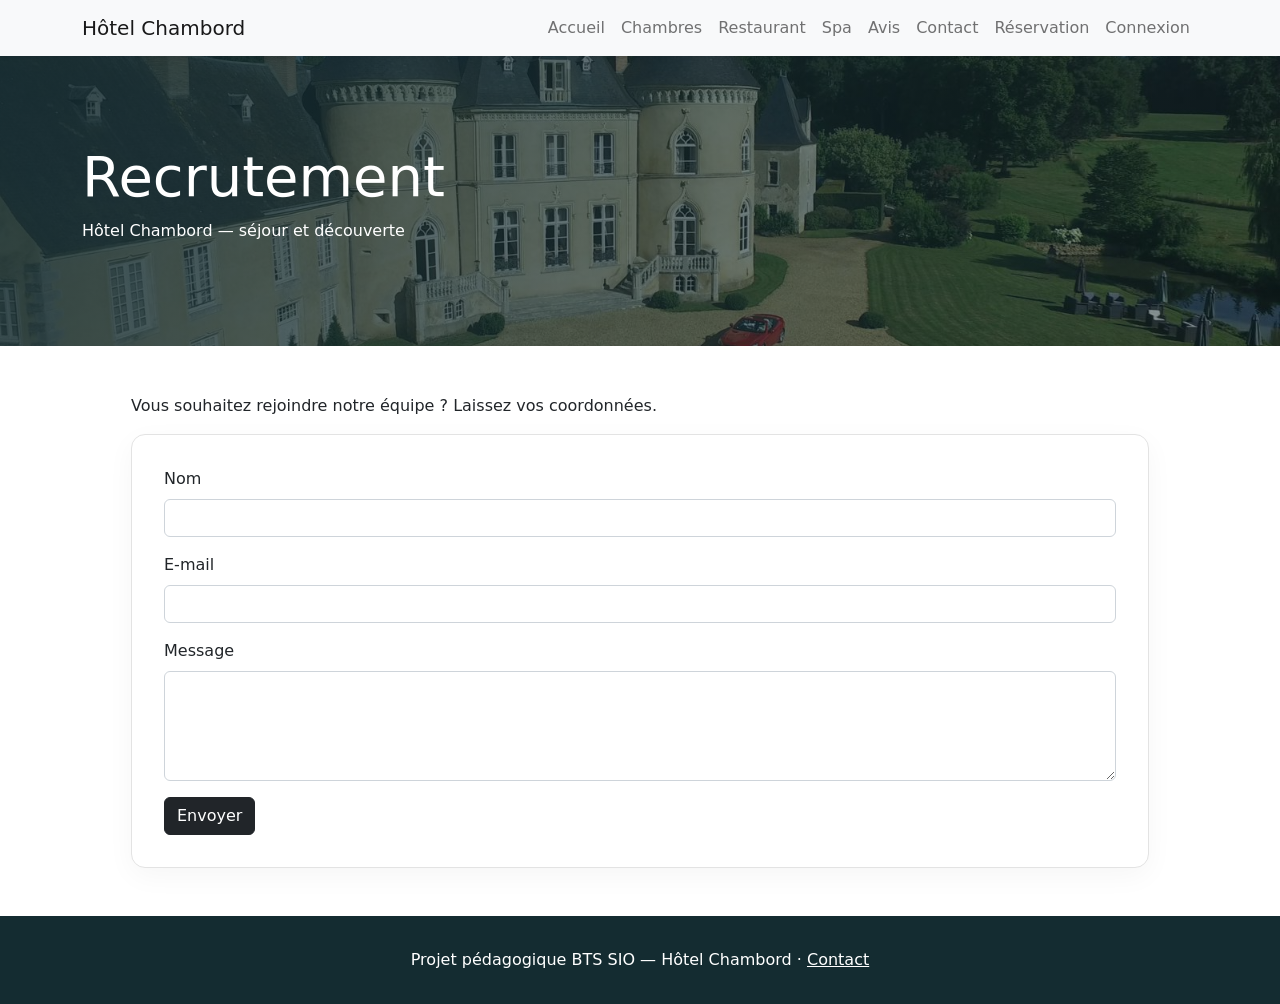
<file: pages/recrutement.html>
<!doctype html><html lang="fr"><head><meta charset="utf-8"><meta name="viewport" content="width=device-width,initial-scale=1"><title>Recrutement | Hôtel Chambord</title><link rel="stylesheet" href="../css/bootstrap.css"><link rel="stylesheet" href="../css/ajouts.css"></head><body><nav class="navbar navbar-expand-lg navbar-light bg-light shadow-sm"><div class="container"><a class="navbar-brand" href="../index.html">Hôtel Chambord</a><button class="navbar-toggler" type="button" data-bs-toggle="collapse" data-bs-target="#menu" aria-controls="menu" aria-expanded="false" aria-label="Ouvrir le menu"><span class="navbar-toggler-icon"></span></button><div class="collapse navbar-collapse" id="menu"><ul class="navbar-nav ms-auto"><li class="nav-item"><a class="nav-link" href="../index.html">Accueil</a></li><li class="nav-item"><a class="nav-link" href="chambres.html">Chambres</a></li><li class="nav-item"><a class="nav-link" href="restaurant.html">Restaurant</a></li><li class="nav-item"><a class="nav-link" href="spa.html">Spa</a></li><li class="nav-item"><a class="nav-link" href="avis.html">Avis</a></li><li class="nav-item"><a class="nav-link" href="contact.html">Contact</a></li><li class="nav-item"><a class="nav-link" href="reservation.html">Réservation</a></li><li class="nav-item"><a class="nav-link" href="connexion.html">Connexion</a></li></ul></div></div></nav><header class="ch-hero"><div class="container"><h1>Recrutement</h1><p>Hôtel Chambord — séjour et découverte</p></div></header><main class="ch-main"><p>Vous souhaitez rejoindre notre équipe ? Laissez vos coordonnées.</p><form data-demo action="#" method="post" class="ch-panel needs-validation" novalidate><div class="mb-3"><label for="nom" class="form-label">Nom</label><input class="form-control" id="nom" name="nom" type="text" required><div class="invalid-feedback">Veuillez renseigner ce champ correctement.</div></div><div class="mb-3"><label for="email" class="form-label">E-mail</label><input class="form-control" id="email" name="email" type="email" required><div class="invalid-feedback">Veuillez renseigner ce champ correctement.</div></div><div class="mb-3"><label for="message" class="form-label">Message</label><textarea id="message" name="message" class="form-control" rows="4" required></textarea></div><button class="btn btn-dark" type="submit">Envoyer</button><p role="status" class="alert alert-info mt-3" hidden></p></form></main><footer class="ch-footer text-center">Projet pédagogique BTS SIO — Hôtel Chambord · <a href="contact.html">Contact</a></footer><script src="../js/bootstrap.js"></script><script src="../js/formulaires.js"></script></body></html>
</file>
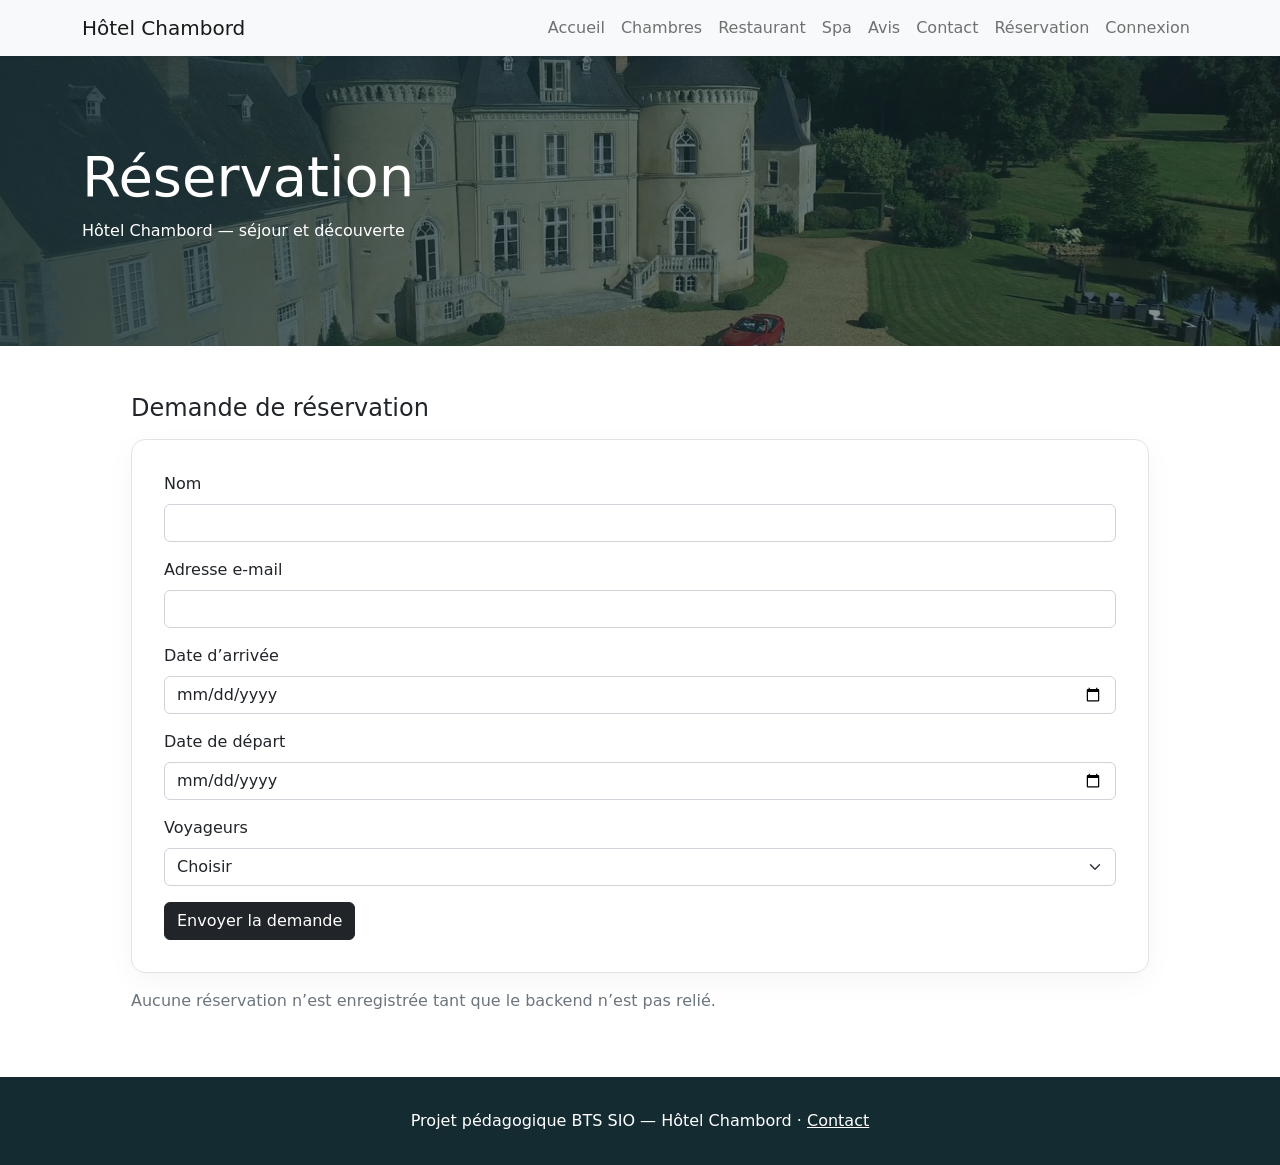
<file: pages/reservation.html>
<!doctype html><html lang="fr"><head><meta charset="utf-8"><meta name="viewport" content="width=device-width,initial-scale=1"><title>Réservation | Hôtel Chambord</title><link rel="stylesheet" href="../css/bootstrap.css"><link rel="stylesheet" href="../css/ajouts.css"></head><body><nav class="navbar navbar-expand-lg navbar-light bg-light shadow-sm"><div class="container"><a class="navbar-brand" href="../index.html">Hôtel Chambord</a><button class="navbar-toggler" type="button" data-bs-toggle="collapse" data-bs-target="#menu" aria-controls="menu" aria-expanded="false" aria-label="Ouvrir le menu"><span class="navbar-toggler-icon"></span></button><div class="collapse navbar-collapse" id="menu"><ul class="navbar-nav ms-auto"><li class="nav-item"><a class="nav-link" href="../index.html">Accueil</a></li><li class="nav-item"><a class="nav-link" href="chambres.html">Chambres</a></li><li class="nav-item"><a class="nav-link" href="restaurant.html">Restaurant</a></li><li class="nav-item"><a class="nav-link" href="spa.html">Spa</a></li><li class="nav-item"><a class="nav-link" href="avis.html">Avis</a></li><li class="nav-item"><a class="nav-link" href="contact.html">Contact</a></li><li class="nav-item"><a class="nav-link" href="reservation.html">Réservation</a></li><li class="nav-item"><a class="nav-link" href="connexion.html">Connexion</a></li></ul></div></div></nav><header class="ch-hero"><div class="container"><h1>Réservation</h1><p>Hôtel Chambord — séjour et découverte</p></div></header><main class="ch-main"><h2 class="h4 mb-3">Demande de réservation</h2><form data-demo action="#" method="post" class="ch-panel needs-validation" novalidate><div class="mb-3"><label for="nom" class="form-label">Nom</label><input class="form-control" id="nom" name="nom" type="text" required><div class="invalid-feedback">Veuillez renseigner ce champ correctement.</div></div><div class="mb-3"><label for="email" class="form-label">Adresse e-mail</label><input class="form-control" id="email" name="email" type="email" required><div class="invalid-feedback">Veuillez renseigner ce champ correctement.</div></div><div class="mb-3"><label for="arrivee" class="form-label">Date d’arrivée</label><input class="form-control" id="arrivee" name="arrivee" type="date" required><div class="invalid-feedback">Veuillez renseigner ce champ correctement.</div></div><div class="mb-3"><label for="depart" class="form-label">Date de départ</label><input class="form-control" id="depart" name="depart" type="date" required><div class="invalid-feedback">Veuillez renseigner ce champ correctement.</div></div><div class="mb-3"><label class="form-label" for="voyageurs">Voyageurs</label><select id="voyageurs" name="voyageurs" class="form-select" required><option value="">Choisir</option><option>1</option><option>2</option><option>3</option><option>4</option></select></div><button class="btn btn-dark" type="submit">Envoyer la demande</button><p role="status" class="alert alert-info mt-3" hidden></p></form><p class="text-muted mt-3">Aucune réservation n’est enregistrée tant que le backend n’est pas relié.</p></main><footer class="ch-footer text-center">Projet pédagogique BTS SIO — Hôtel Chambord · <a href="contact.html">Contact</a></footer><script src="../js/bootstrap.js"></script><script src="../js/formulaires.js"></script></body></html>
</file>
<file: css/ajouts.css>
body{overflow-x:hidden}.ch-hero{background:linear-gradient(110deg,#142c31dd,#142c3166),url('../img/chateau-1.jpg') center/cover;min-height:290px;display:flex;align-items:center;color:white}.ch-hero h1{font-size:clamp(2rem,5vw,3.5rem)}.ch-panel{border:1px solid #e3e3e3;border-radius:14px;padding:2rem;background:white;box-shadow:0 8px 28px #0000000a}.ch-main{max-width:1050px;margin:auto;padding:3rem 1rem}.ch-footer{background:#142c31;color:white;padding:2rem 1rem}.ch-footer a{color:#fff}.ch-grid{display:grid;grid-template-columns:repeat(auto-fit,minmax(220px,1fr));gap:1.5rem}.ch-grid img{width:100%;height:190px;object-fit:cover;border-radius:10px}@media(max-width:600px){.ch-panel{padding:1rem}.ch-main{padding:1.5rem 1rem}}
</file>
<file: css/global.css>
body {
  margin: 0;
  padding: 0;
  font-family: Arial, sans-serif;
}
/* bandeau-bg */
.bandeau-bg {
  background-image: url("../img/chateau-2.jpg");
  background-size: cover;
  background-position: center;
  padding: 1rem 0;
  z-index: 1;
  height: 88vh;
}
/* bandeau-bg-chambres */
.bandeau-bg-chambres {
  background-image: url("../img/chambre-1.jpg");
  background-size: cover;
  background-position: center;
  padding: 1rem 0;
  z-index: 1;
  height: 88vh;
}
/* bandeau-bg-restaurant */
.bandeau-bg-restaurant {
  background-image: url("../img/salle_restaurant.jpg");
  background-size: cover;
  background-position: center;
  padding: 1rem 0;
  z-index: 1;
  height: 88vh;
}
/* bandeau-bg-SPA */
.bandeau-bg-SPA {
  background-image: url("../img/spa.jpg");
  background-size: cover;
  background-position: center;
  padding: 1rem 0;
  z-index: 1;
  height: 88vh;
}
/* bandeau-bg-activites */
.bandeau-bg-activites {
  background-image: url("../img/mongolfiere-2.jpg");
  background-size: cover;
  background-position: center;
  padding: 1rem 0;
  z-index: 1;
  height: 88vh;
}
/* bandeau-bg-checkin */
.bandeau-bg-checkin {
  background-image: url("../img/check-in.jpg");
  background-size: cover;
  background-position: center;
  padding: 1rem 0;
  z-index: 1;
  height: 88vh;
}
/* Logo  */
.logo {
  display: block;
  width: 150px;
  height: auto;
}
/* Navbar */
.width-800 {
  max-width: 800px;
}
/* placement perso card */
.reverse-order {
  flex-direction: column-reverse;
}
@media screen and (min-width: 768px) {
  .reverse-order {
    flex-direction: row;
  }
}
/* transition des sections */
section {
  /* fait entrer les articles par la gauche */
  transform: translatey(40%);
  opacity: 0;
  transition: transform 0.8s cubic-bezier(0.77, 0, 0.175, 1), opacity 1.2s;
  will-change: transform, opacity;
}

section.fade-in {
  transform: translatey(0);
  opacity: 1;
}
/* footer */
.avertissement-text {
  color: #555;
  margin-top: 10px;
  font-size: 0.7em;
}
/* Test */
.test {
  border: red 1px solid;
}
</file>
